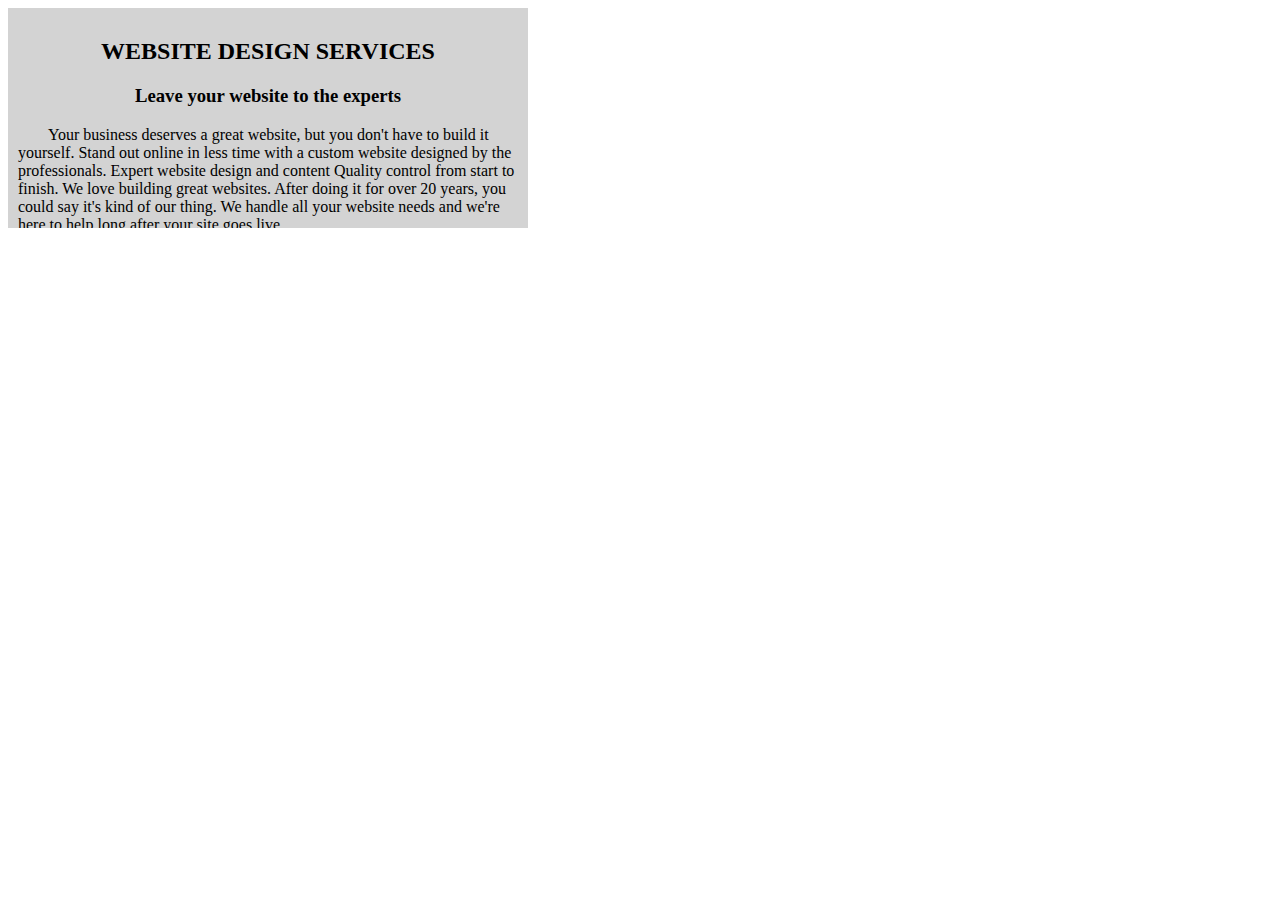
<file: 02. Scrolling Article/index.html>
<!DOCTYPE html>
<html lang="en">
<head>
    <meta charset="UTF-8">
    <meta http-equiv="X-UA-Compatible" content="IE=edge">
    <meta name="viewport" content="width=device-width, initial-scale=1.0">
    <title>Scrolling Article</title>
    <link rel="stylesheet" href="style.css"/>
</head>
<body>
    <section>
        <article>
            <h2>Website design services</h2>
            <h3>Leave your website to the experts</h3>
            <p>Your business deserves a great website, but you don't have to build it yourself. Stand out online in less time with a custom website designed by the professionals. Expert website design and content Quality control from start to finish. We love building great websites. After doing it for over 20 years, you could say it's kind of our thing. We handle all your website needs and we're here to help long after your site goes live.</p>
        </article>
    </section>
</body>
</html>
</file>
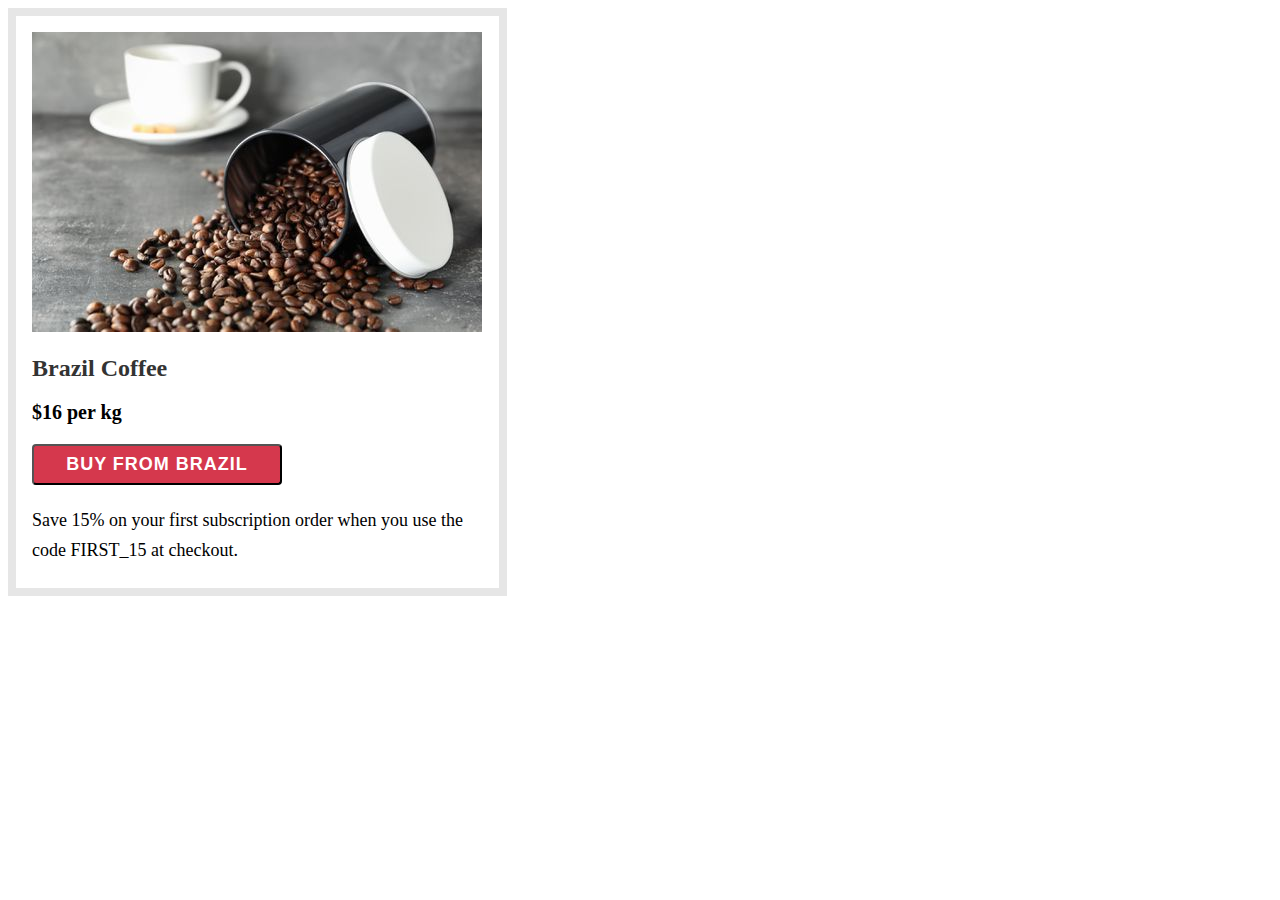
<file: 03. Brazil Coffee/index.html>
<!DOCTYPE html>
<html lang="en">
<head>
    <meta charset="UTF-8">
    <meta http-equiv="X-UA-Compatible" content="IE=edge">
    <meta name="viewport" content="width=device-width, initial-scale=1.0">
    <title>Brazil Coffee</title>
    <link rel="stylesheet" href="style.css"/>
</head>
<body>
    <section>
        <img src="coffee.jpg" alt="Coffee Image">
        <h2>Brazil Coffee</h2>
        <div>$16 per kg</div>
        <button>BUY FROM BRAZIL</button>
        <p>Save 15% on your first subscription order when you use the code FIRST_15 at checkout.</p>
    </section>
</body>
</html>
</file>
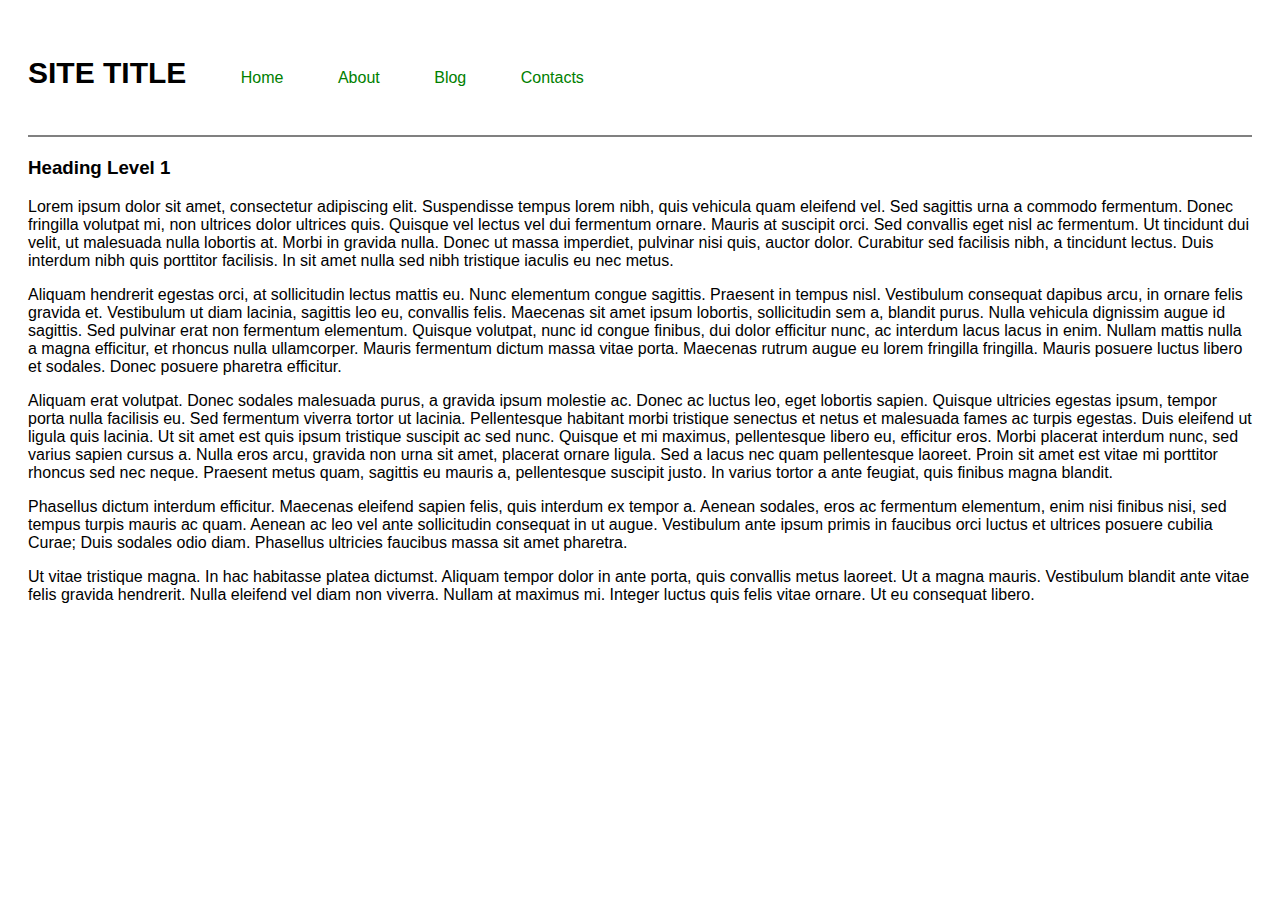
<file: 06. Navigation Inline/index.html>
<!DOCTYPE html>
<html lang="en">
<head>
    <meta charset="UTF-8">
    <meta http-equiv="X-UA-Compatible" content="IE=edge">
    <meta name="viewport" content="width=device-width, initial-scale=1.0">
    <title>Navigation Inline Block</title>
    <link rel="stylesheet" href="style.css"/>
</head>
<body>
    <header>
        <nav>
                <ul>
                    <li style="display: inline-block;"><h2>Site Title</h2></li>
                    <li style="display: inline-block;"><a href="">Home</a></li>
                    <li style="display: inline-block;"><a href="">About</a></li>
                    <li style="display: inline-block;"><a href="">Blog</a></li>
                    <li style="display: inline-block;"><a href="">Contacts</a></li>
                </ul>
        </nav>
    </header>

    <hr>

    <main>
        <h3>Heading Level 1</h3>

        <p>Lorem ipsum dolor sit amet, consectetur adipiscing elit. Suspendisse tempus lorem nibh, quis vehicula quam eleifend vel. Sed sagittis urna a commodo fermentum. Donec fringilla volutpat mi, non ultrices dolor ultrices quis. Quisque vel lectus vel dui fermentum ornare. Mauris at suscipit orci. Sed convallis eget nisl ac fermentum. Ut tincidunt dui velit, ut malesuada nulla lobortis at. Morbi in gravida nulla. Donec ut massa imperdiet, pulvinar nisi quis, auctor dolor. Curabitur sed facilisis nibh, a tincidunt lectus. Duis interdum nibh quis porttitor facilisis. In sit amet nulla sed nibh tristique iaculis eu nec metus.</p>
        <p>Aliquam hendrerit egestas orci, at sollicitudin lectus mattis eu. Nunc elementum congue sagittis. Praesent in tempus nisl. Vestibulum consequat dapibus arcu, in ornare felis gravida et. Vestibulum ut diam lacinia, sagittis leo eu, convallis felis. Maecenas sit amet ipsum lobortis, sollicitudin sem a, blandit purus. Nulla vehicula dignissim augue id sagittis. Sed pulvinar erat non fermentum elementum. Quisque volutpat, nunc id congue finibus, dui dolor efficitur nunc, ac interdum lacus lacus in enim. Nullam mattis nulla a magna efficitur, et rhoncus nulla ullamcorper. Mauris fermentum dictum massa vitae porta. Maecenas rutrum augue eu lorem fringilla fringilla. Mauris posuere luctus libero et sodales. Donec posuere pharetra efficitur.</p>
        <p>Aliquam erat volutpat. Donec sodales malesuada purus, a gravida ipsum molestie ac. Donec ac luctus leo, eget lobortis sapien. Quisque ultricies egestas ipsum, tempor porta nulla facilisis eu. Sed fermentum viverra tortor ut lacinia. Pellentesque habitant morbi tristique senectus et netus et malesuada fames ac turpis egestas. Duis eleifend ut ligula quis lacinia. Ut sit amet est quis ipsum tristique suscipit ac sed nunc. Quisque et mi maximus, pellentesque libero eu, efficitur eros. Morbi placerat interdum nunc, sed varius sapien cursus a. Nulla eros arcu, gravida non urna sit amet, placerat ornare ligula. Sed a lacus nec quam pellentesque laoreet. Proin sit amet est vitae mi porttitor rhoncus sed nec neque. Praesent metus quam, sagittis eu mauris a, pellentesque suscipit justo. In varius tortor a ante feugiat, quis finibus magna blandit.</p>
        <p>Phasellus dictum interdum efficitur. Maecenas eleifend sapien felis, quis interdum ex tempor a. Aenean sodales, eros ac fermentum elementum, enim nisi finibus nisi, sed tempus turpis mauris ac quam. Aenean ac leo vel ante sollicitudin consequat in ut augue. Vestibulum ante ipsum primis in faucibus orci luctus et ultrices posuere cubilia Curae; Duis sodales odio diam. Phasellus ultricies faucibus massa sit amet pharetra.</p>
        <p>Ut vitae tristique magna. In hac habitasse platea dictumst. Aliquam tempor dolor in ante porta, quis convallis metus laoreet. Ut a magna mauris. Vestibulum blandit ante vitae felis gravida hendrerit. Nulla eleifend vel diam non viverra. Nullam at maximus mi. Integer luctus quis felis vitae ornare. Ut eu consequat libero.</p>

    </main>
</body>
</html>
</file>
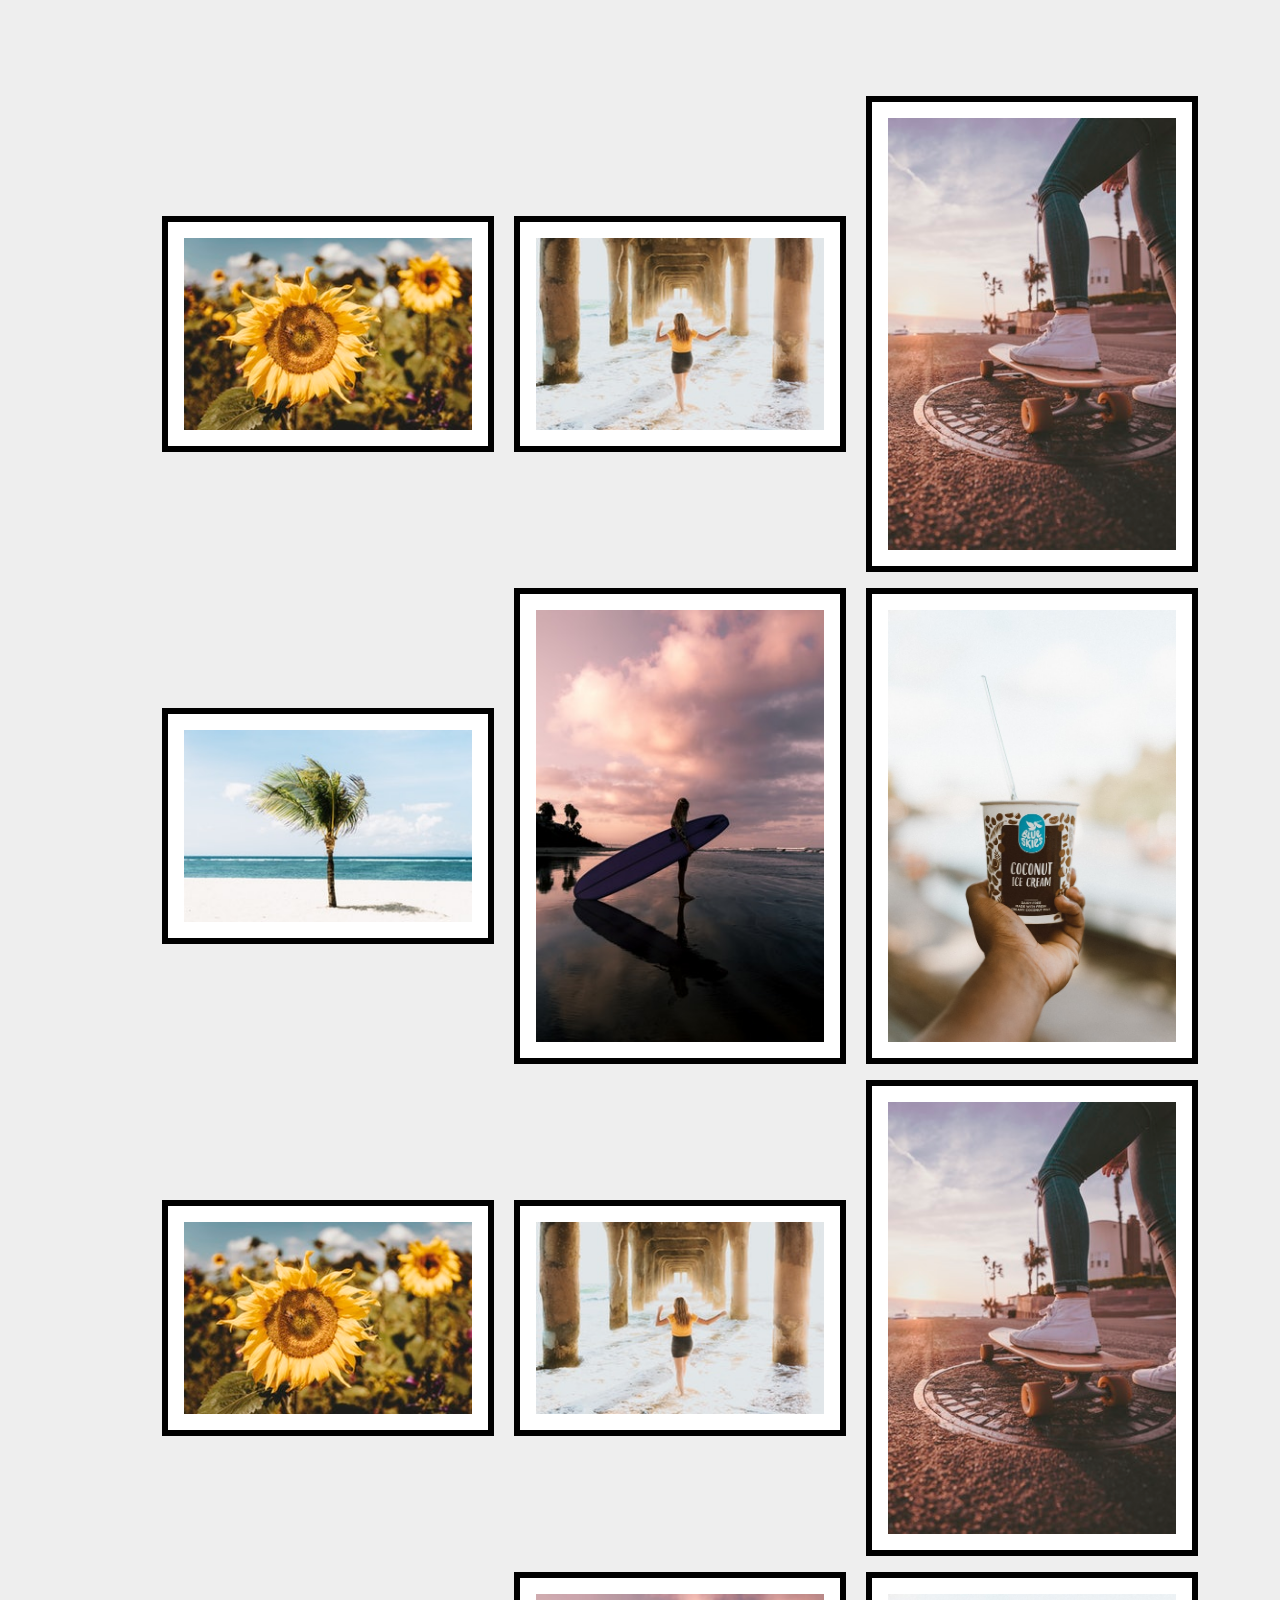
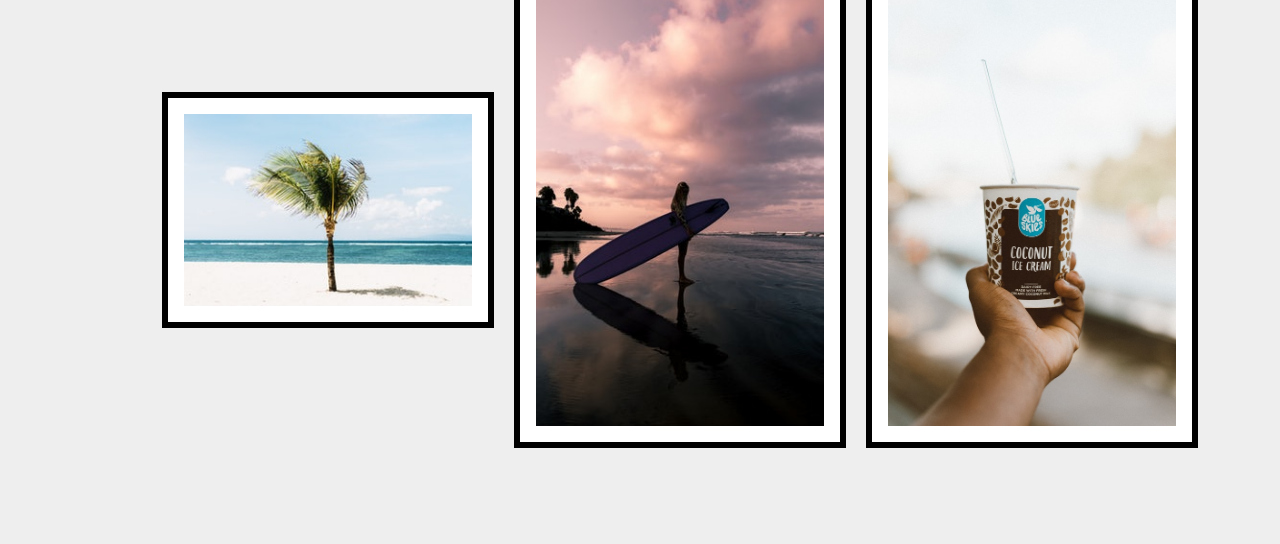
<file: 08. Photo Gallery Inline/index.html>
<!DOCTYPE html>
<html lang="en">
<head>
    <meta charset="UTF-8">
    <meta http-equiv="X-UA-Compatible" content="IE=edge">
    <meta name="viewport" content="width=device-width, initial-scale=1.0">
    <title>Photo Gallery - Inline Block</title>
    <link rel="stylesheet" href="style.css"/>
</head>
<body>
        <ul class="gallery">
           <li><img src="picture1.jpg" alt="flowers"></li>
           <li><img src="picture2.jpg" alt="girl"></li>
           <li><img src="picture3.jpg" alt="skateboard"></li>
           <li><img src="picture4.jpg" alt="palm"></li>
           <li><img src="picture5.jpg" alt="surf"></li>
           <li><img src="picture6.jpg" alt="coffee"></li>
           <li><img src="picture1.jpg" alt="flowers"></li>
           <li><img src="picture2.jpg" alt="girl"></li>
           <li><img src="picture3.jpg" alt="skateboard"></li>
           <li><img src="picture4.jpg" alt="palm"></li>
           <li><img src="picture5.jpg" alt="surf"></li>
           <li><img src="picture6.jpg" alt="coffee"></li>
        </ul>
</body>
</html>
</file>
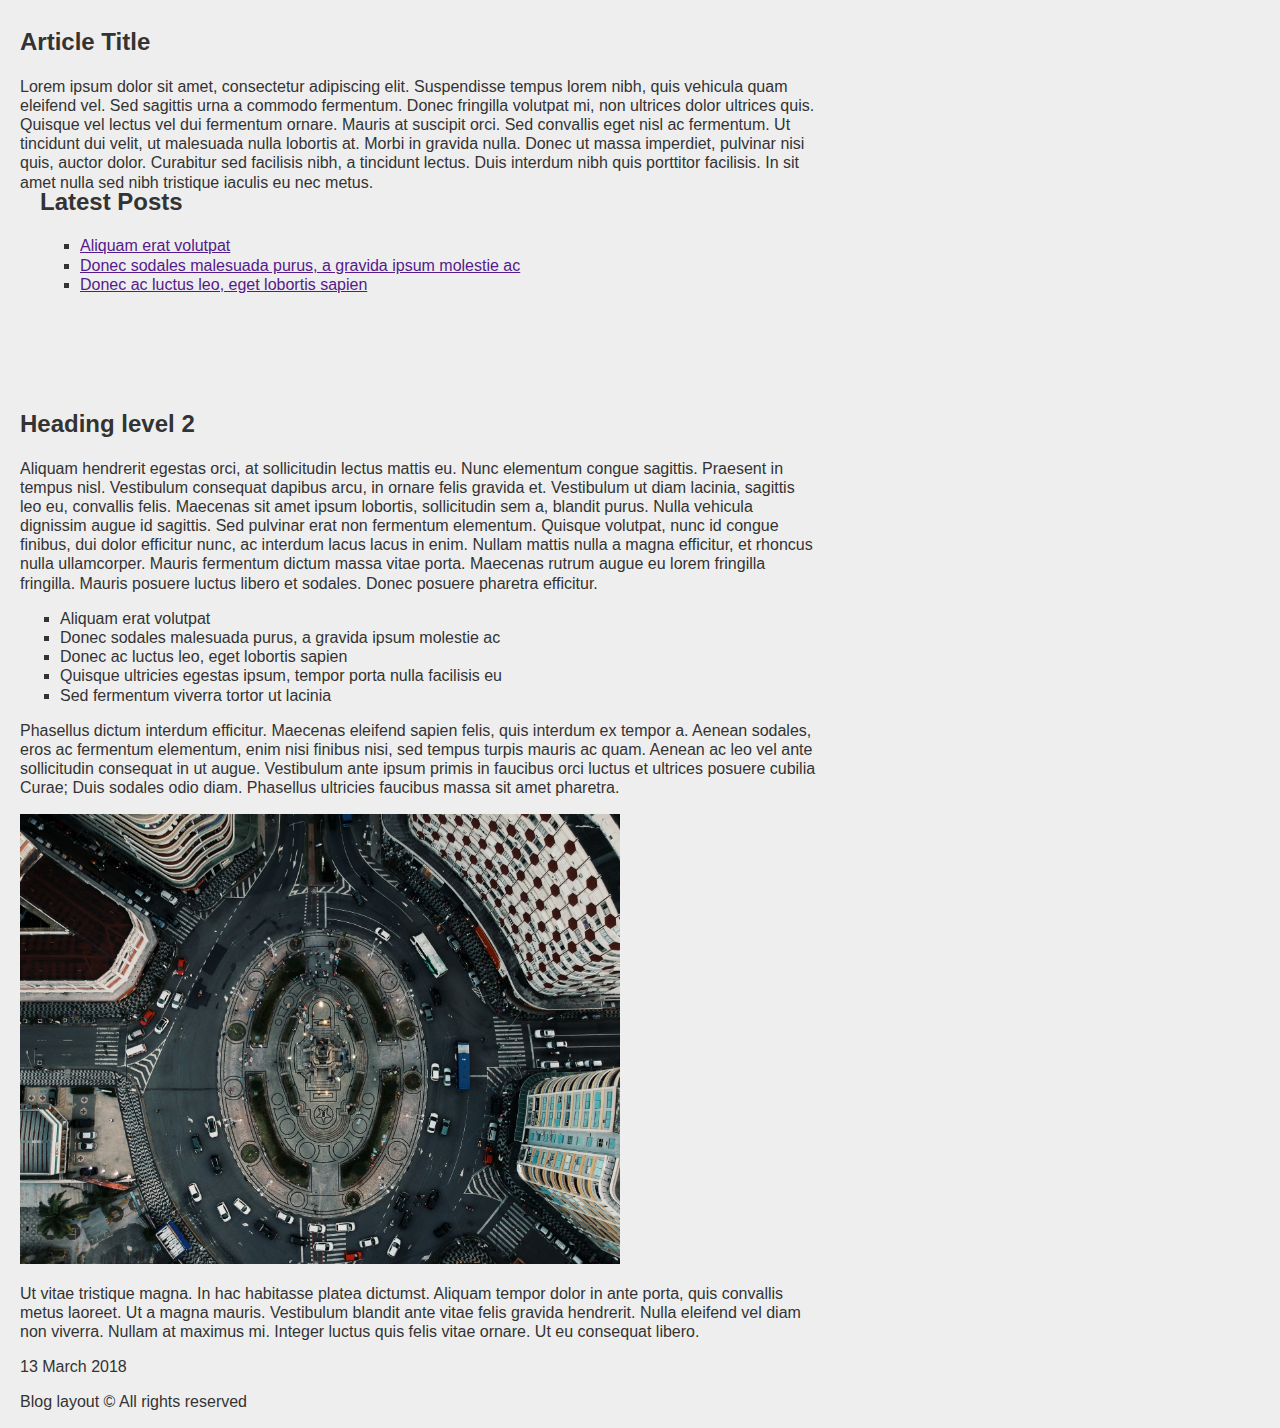
<file: 09. Blog Layout Inline/index.html>
<!DOCTYPE html>
<html lang="en">
<head>
    <meta charset="UTF-8">
    <meta http-equiv="X-UA-Compatible" content="IE=edge">
    <meta name="viewport" content="width=device-width, initial-scale=1.0">
    <title>Blog Layout Inline Block</title>
    <link rel="stylesheet" href="style.css"/>
</head>
<body>
    <article>
        <header>
            <div>
            <h2>Article Title</h2>
            <p>Lorem ipsum dolor sit amet, consectetur adipiscing elit. Suspendisse tempus lorem nibh, quis vehicula quam eleifend vel. Sed sagittis urna a commodo fermentum. Donec fringilla volutpat mi, non ultrices dolor ultrices quis. Quisque vel lectus vel dui fermentum ornare. Mauris at suscipit orci. Sed convallis eget nisl ac fermentum. Ut tincidunt dui velit, ut malesuada nulla lobortis at. Morbi in gravida nulla. Donec ut massa imperdiet, pulvinar nisi quis, auctor dolor. Curabitur sed facilisis nibh, a tincidunt lectus. Duis interdum nibh quis porttitor facilisis. In sit amet nulla sed nibh tristique iaculis eu nec metus.</p>
            </div>    
                <aside>
                    <h2>Latest Posts</h2>
                        <ul>
                            <li><a href="">Aliquam erat volutpat</a></li>
                            <li><a href="">Donec sodales malesuada purus, a gravida ipsum molestie ac</a></li>
                            <li><a href="">Donec ac luctus leo, eget lobortis sapien</a></li>
                        </ul>
                </aside>
        </header>

        <section>
            <h2>Heading level 2</h2>

            <p>Aliquam hendrerit egestas orci, at sollicitudin lectus mattis eu. Nunc elementum congue sagittis. Praesent in tempus nisl. Vestibulum consequat dapibus arcu, in ornare felis gravida et. Vestibulum ut diam lacinia, sagittis leo eu, convallis felis. Maecenas sit amet ipsum lobortis, sollicitudin sem a, blandit purus. Nulla vehicula dignissim augue id sagittis. Sed pulvinar erat non fermentum elementum. Quisque volutpat, nunc id congue finibus, dui dolor efficitur nunc, ac interdum lacus lacus in enim. Nullam mattis nulla a magna efficitur, et rhoncus nulla ullamcorper. Mauris fermentum dictum massa vitae porta. Maecenas rutrum augue eu lorem fringilla fringilla. Mauris posuere luctus libero et sodales. Donec posuere pharetra efficitur.            </p>

            <ul>
                <li>Aliquam erat volutpat                </li>
                <li>Donec sodales malesuada purus, a gravida ipsum molestie ac                </li>
                <li>Donec ac luctus leo, eget lobortis sapien                </li>
                <li>Quisque ultricies egestas ipsum, tempor porta nulla facilisis eu                </li>
                <li>Sed fermentum viverra tortor ut lacinia                </li>
            </ul>

            <p>Phasellus dictum interdum efficitur. Maecenas eleifend sapien felis, quis interdum ex tempor a. Aenean sodales, eros ac fermentum elementum, enim nisi finibus nisi, sed tempus turpis mauris ac quam. Aenean ac leo vel ante sollicitudin consequat in ut augue. Vestibulum ante ipsum primis in faucibus orci luctus et ultrices posuere cubilia Curae; Duis sodales odio diam. Phasellus ultricies faucibus massa sit amet pharetra.            </p>

            <img src="picture.jpg">

            <p>Ut vitae tristique magna. In hac habitasse platea dictumst. Aliquam tempor dolor in ante porta, quis convallis metus laoreet. Ut a magna mauris. Vestibulum blandit ante vitae felis gravida hendrerit. Nulla eleifend vel diam non viverra. Nullam at maximus mi. Integer luctus quis felis vitae ornare. Ut eu consequat libero.
            </p>

        </section>

        <footer>
            <p>13 March 2018</p>
            <p>Blog layout &copy; All rights reserved</p>
        </footer>
    </article>
</body>
</html>
</file>
<file: 02. Scrolling Article/style.css>
article{
    width: 500px;
    height: 200px;
    background-color: lightgray;
    padding: 10px;
    overflow: auto; /*makes the text fit inside the box potentially adding a scroll on the right side*/
}

h2{
    text-transform: uppercase;
    text-align: center;
}

h3{
    text-align: center;
}

p{
    text-indent: 30px;
}
</file>
<file: 03. Brazil Coffee/style.css>
section{
    border: 8px solid #e6e6e6;
    padding: 16px;
    width: 451px;
    height: 540px;
}

h2{
    font-family: Merriweather, serif;
    font-weight: 700;
    margin-top: 1.2rem;
    margin-bottom: 1.2rem;
    margin-left: 0;
    margin-right: 0;
    color: rgb(51, 51, 51);
}

div{
    font-weight: 600;
    font-size: 20px;
}

button{
    width: 250px;
    font-family: Work Sans, sans-serif;
    font-weight: 600;
    font-size: 18px;
    border-radius: 4px;
    background-color: #d5384d;
    color: #fff;
    letter-spacing: 1px;
    text-align: center;
    padding: 8px 16px;
    margin-top: 20px;
    margin-bottom: 20px;
}

p{
    font-family: Georgia, Cambria, Times New Roman, Times, serif;
    font-size: 18px;
    line-height: 30px;
    margin-top: 0;
}
</file>
<file: 06. Navigation Inline/style.css>
body{
    font-family: Helvetica, sans-serif;
}

h2{
    text-transform: uppercase;
    margin-left: 0px;
    margin-top: 40px;
    font-size: 30px;
}

ul{
    list-style-type: none;
    margin-left: -20px;
}

a{   
    color: green;
    text-decoration: none;
    margin-left: 50px;
}


hr{
    margin: 20px;
    border: solid 1px;
}

main{
    margin: 20px;
}
</file>
<file: 08. Photo Gallery Inline/style.css>
body{
    padding: 5rem;
    background-color: #eee;
}

ul li {
    display: inline-block;
    list-style-type: none;
    width: 18rem;
    background-color: #fff;
    border: solid 0.4rem #000;
    padding: 1rem;
    vertical-align: middle;
    margin: 0.5rem;
}

.gallery{
    width: 100%;
    margin: 0 auto;
    text-align: center;
}

ul li img{
    display: block;
    width: 100%;
    height: auto;
}
</file>
<file: 09. Blog Layout Inline/style.css>
body{
    margin-left: 20px;
    font-family: helvetica, sans-serif;
    line-height: 1.2;
    background-color: rgb(238, 238, 238);
    color: rgb(51, 51, 51);
}


div{
    display: inline-block;
    width: 800px;
}

aside{
display: inline-block;
padding: 20px; 
position: relative;
top: -60px;
}

ul{
    list-style-type: square;
}

section{
    width: 800px;
}

img{
    height: 450px;    
}
</file>
